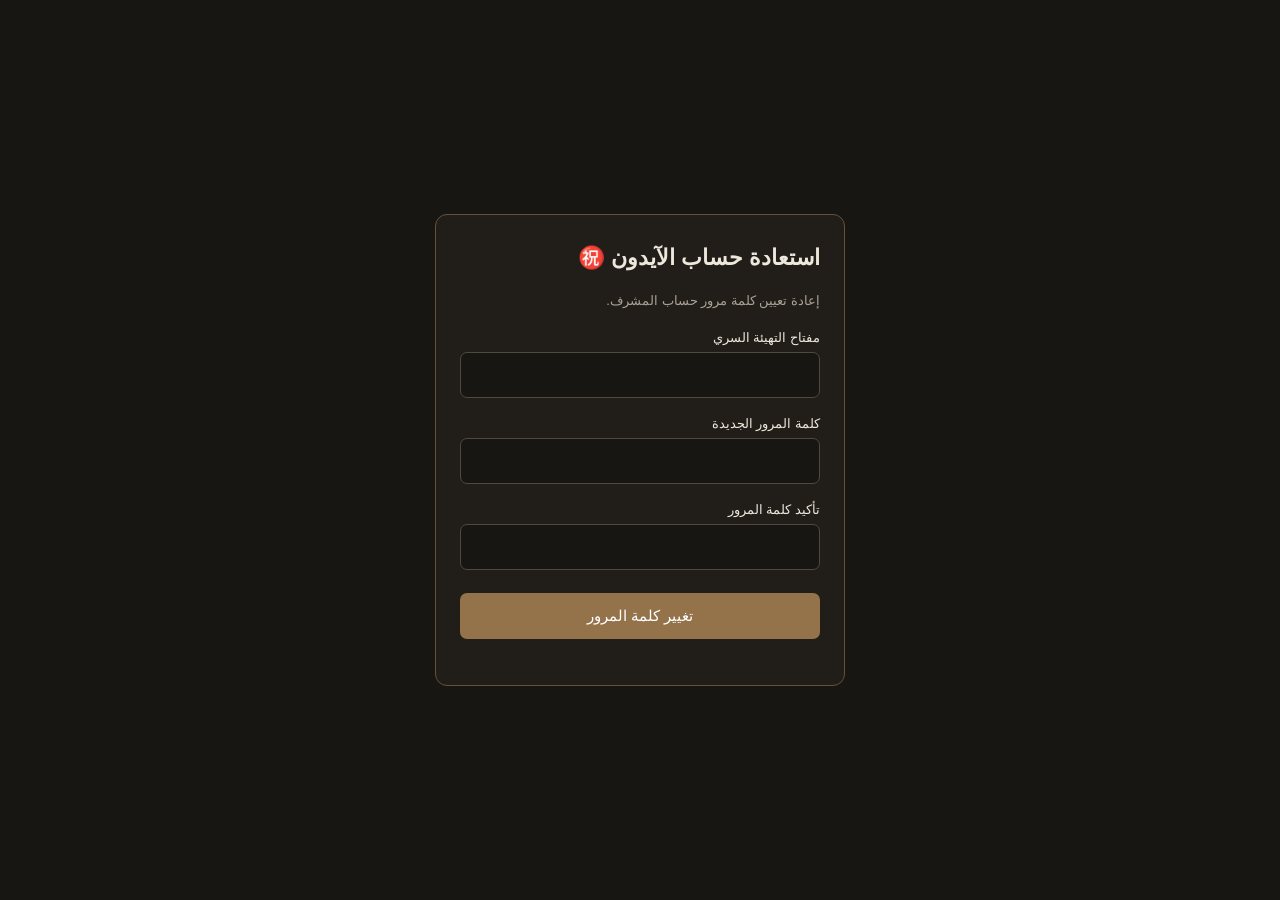
<file: reset.html>
<!DOCTYPE html><html lang="ar" dir="rtl">
<head>
<meta charset="UTF-8">
<meta name="viewport" content="width=device-width, initial-scale=1">
<title>استعادة حساب الآيدون</title><style>
* {
  box-sizing: border-box;
}

body {
  margin: 0;
  min-height: 100vh;
  display: grid;
  place-items: center;
  padding: 20px;
  background: #171613;
  color: #eee8dc;
  font-family: Tahoma, Arial, sans-serif;
}

main {
  width: 100%;
  max-width: 410px;
  padding: 30px 24px;
  border: 1px solid #65513a;
  border-radius: 12px;
  background: #211e19;
}

h2 {
  font-size: 22px;
  margin-top: 0;
}

p {
  color: #aaa294;
  line-height: 1.8;
  font-size: 13px;
}

label {
  display: block;
  margin: 18px 0 7px;
  font-size: 13px;
}

input {
  width: 100%;
  padding: 13px;
  border: 1px solid #51483d;
  border-radius: 7px;
  background: #171613;
  color: white;
  font-size: 16px;
}

button {
  width: 100%;
  margin-top: 23px;
  padding: 14px;
  border: 0;
  border-radius: 7px;
  background: #94734b;
  color: white;
  font-size: 15px;
  cursor: pointer;
}

button:disabled {
  opacity: .6;
}

#message {
  margin-top: 16px;
  font-size: 13px;
  line-height: 1.8;
}
</style></head><body>
<main>
  <h2>استعادة حساب الآيدون ㊗️</h2>
  <p>إعادة تعيين كلمة مرور حساب المشرف.</p>  <form id="form">
    <label>مفتاح التهيئة السري</label>
    <input id="key" type="password" required><label>كلمة المرور الجديدة</label>
<input id="password" type="password"
  minlength="10" maxlength="128" required>

<label>تأكيد كلمة المرور</label>
<input id="confirm" type="password"
  minlength="10" maxlength="128" required>

<button id="submit" type="submit">
  تغيير كلمة المرور
</button>

  </form>  <div id="message"></div>
</main><script>
document.getElementById("form").addEventListener("submit", async e => {
  e.preventDefault();

  const key = document.getElementById("key").value;
  const password = document.getElementById("password").value;
  const confirm = document.getElementById("confirm").value;
  const message = document.getElementById("message");
  const button = document.getElementById("submit");

  if (password !== confirm) {
    message.textContent = "كلمتا المرور غير متطابقتين.";
    return;
  }

  button.disabled = true;
  message.textContent = "جارٍ تغيير كلمة المرور...";

  try {
    const response = await fetch("/api/reset-admin-password", {
      method: "POST",
      headers: {
        "Content-Type": "application/json"
      },
      body: JSON.stringify({
        setup_key: key,
        username: "Kuru",
        password: password
      })
    });

    const result = await response.json();

    if (!response.ok) {
      throw new Error(result.error || "تعذر تغيير كلمة المرور.");
    }

    message.textContent =
      "تم تغيير كلمة المرور بنجاح. يمكنك تسجيل الدخول الآن.";

    document.getElementById("form").reset();

  } catch (error) {
    message.textContent = error.message;
  } finally {
    button.disabled = false;
  }
});
</script></body>
</html>
</file>
